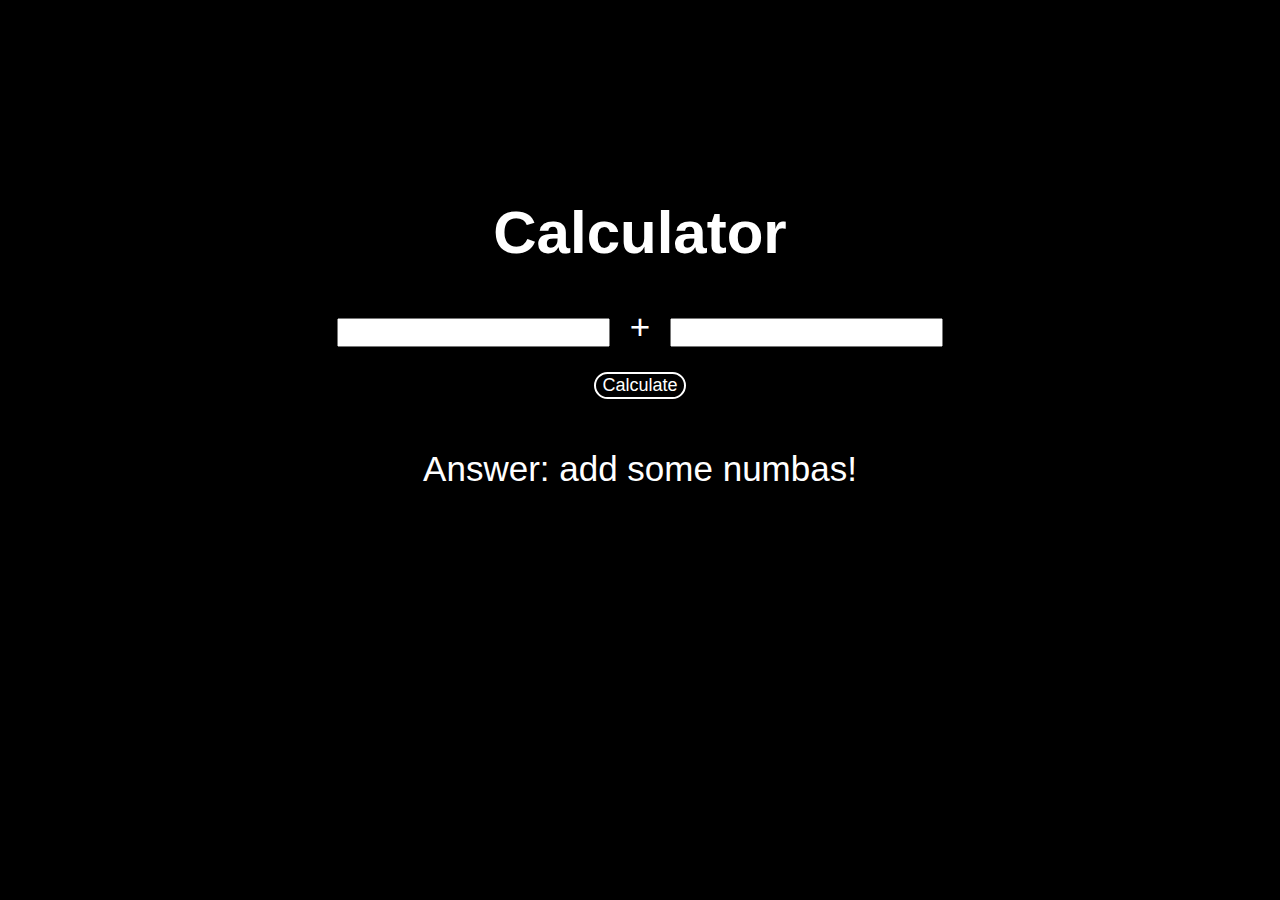
<file: index.html>
<!DOCTYPE html>
<html>
    <head>
        <title>A Simple Calculator</title>
        <link rel="stylesheet" type="text/css" href="style.css">
    </head>
    <body>
        <h1>Calculator</h1>
        <form>
          <input type="text" id="value-one" />
          <span>&nbsp;+&nbsp;</span>
          <input type="text" id="value-two" />
          <button id="calculate-button">Calculate</button>
        </form>

        <div class="answer">
          Answer: <span id="answer">add some numbas!</span>
        </div>
        <script type="text/javascript" src="main.js"></script>
    </body>
</html>
</file>
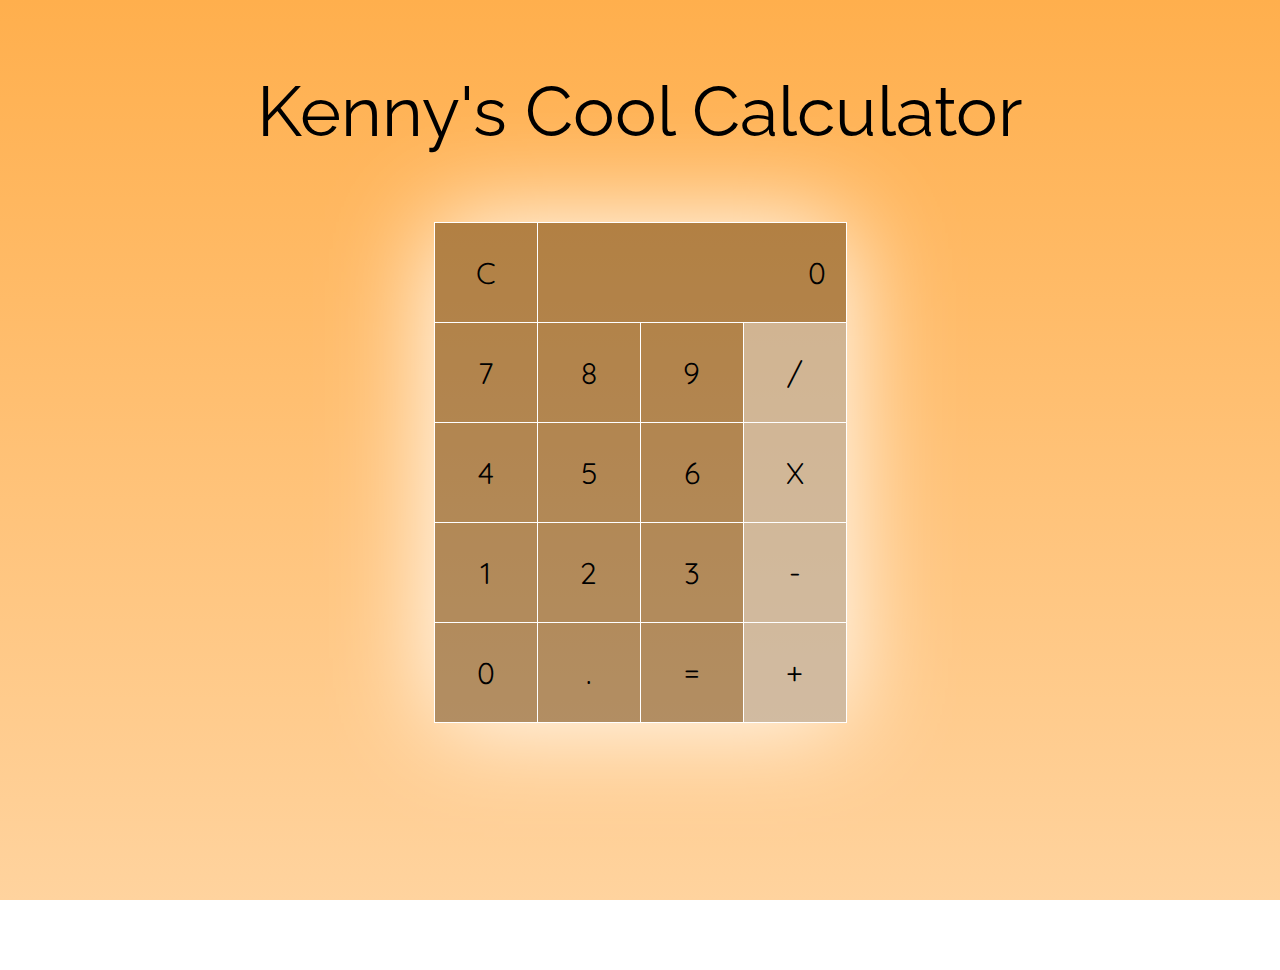
<file: calculator.html>
<!DOCTYPE html>
<html>
    <head>
        <title>Kenny's Calculator</title>
        <link rel="stylesheet" type="text/css" href="calculator.css">
        <link href='https://fonts.googleapis.com/css?family=Raleway|Quicksand|Bangers' rel='stylesheet' type='text/css'>
    </head>
    <body>
        <h1>Kenny's Cool Calculator</h1>
        <table>
            <tr>
                <td id="clear">C</td>
                <td id="window" colspan="3">0</td>
            </tr>
            <tr>
                <td id="_7" class="number">7</td>
                <td id="_8" class="number">8</td>
                <td id="_9" class="number">9</td>
                <td id="divide" class="operator">/</td>
            </tr>
            <tr>
                <td id="_4" class="number">4</td>
                <td id="_5" class="number">5</td>
                <td id="_6" class="number">6</td>
                <td id="multiply" class="operator">X</td>
            </tr>
            <tr>
                <td id="_1" class="number">1</td>
                <td id="_2" class="number">2</td>
                <td id="_3" class="number">3</td>
                <td id="subtract" class="operator">-</td>
            </tr>
            <tr>
                <td id="_0" class="number">0</td>
                <td id="decimal">.</td>
                <td id="equals">=</td>
                <td id="add" class="operator">+</td>
            </tr>
        </table>
        <script type="text/javascript" src="calculator.js"></script>
    </body>
</html>
</file>
<file: style.css>
body { background: black; color: white; font: 35px Helvetica, sans-serif; text-align: center; padding-top: 150px; }
h1 { font-size: 60px; }
form { margin-bottom: 50px; }
input { font-size: 20px; text-align: center; }
button {
    display: block;
    clear: both;
    margin: 25px auto;
    font-size: 18px;
    border: 2px solid white;
    background: black;
    color: white;
    border-radius: 20px;
    cursor: pointer;
    outline: none;
}
button:hover { border-color: green; }
</file>
<file: calculator.css>
html, body { width: 100%; height: 100%; margin: 0; }
body {
    background: rgba(255,175,77,1);
    background: -webkit-gradient(left top, left bottom, color-stop(0%, rgba(255,175,77,1)), color-stop(100%, rgba(255,211,158,1))) fixed;
    background: linear-gradient(to bottom, rgba(255,175,77,1) 0%, rgba(255,211,158,1) 100%) fixed;
    font: 30px 'Quicksand', 'Avenir', sans-serif; text-align: center;
}
h1 { font: 70px 'Raleway', 'Avenir', sans-serif; margin: 70px; }
h2 { font: 60px 'Bangers', 'Impact', sans-serif; margin: 10px 0 50px; }
table {
    width: 400px; margin: auto;
    border-collapse: collapse;
    background: rgba(0, 0, 0, .3);
    box-shadow: 0 0 100px white;
    transition: all 0.618s ease;
}
table:hover { background: #64B255; box-shadow: 0 5px 20px rgba(0, 0, 0, .5); color: white; }
tr { height: 100px; }
td { min-width: 100px; border: 1px solid white; cursor: pointer; }
td:not(#window):hover, .operator { background: rgba(255, 255, 255, .4); transition: all 0.1s ease; }
.operator { color: black; }
.operator:hover { color: white; }

#window { cursor: default; text-align: right; padding: 0 20px; }
</file>
